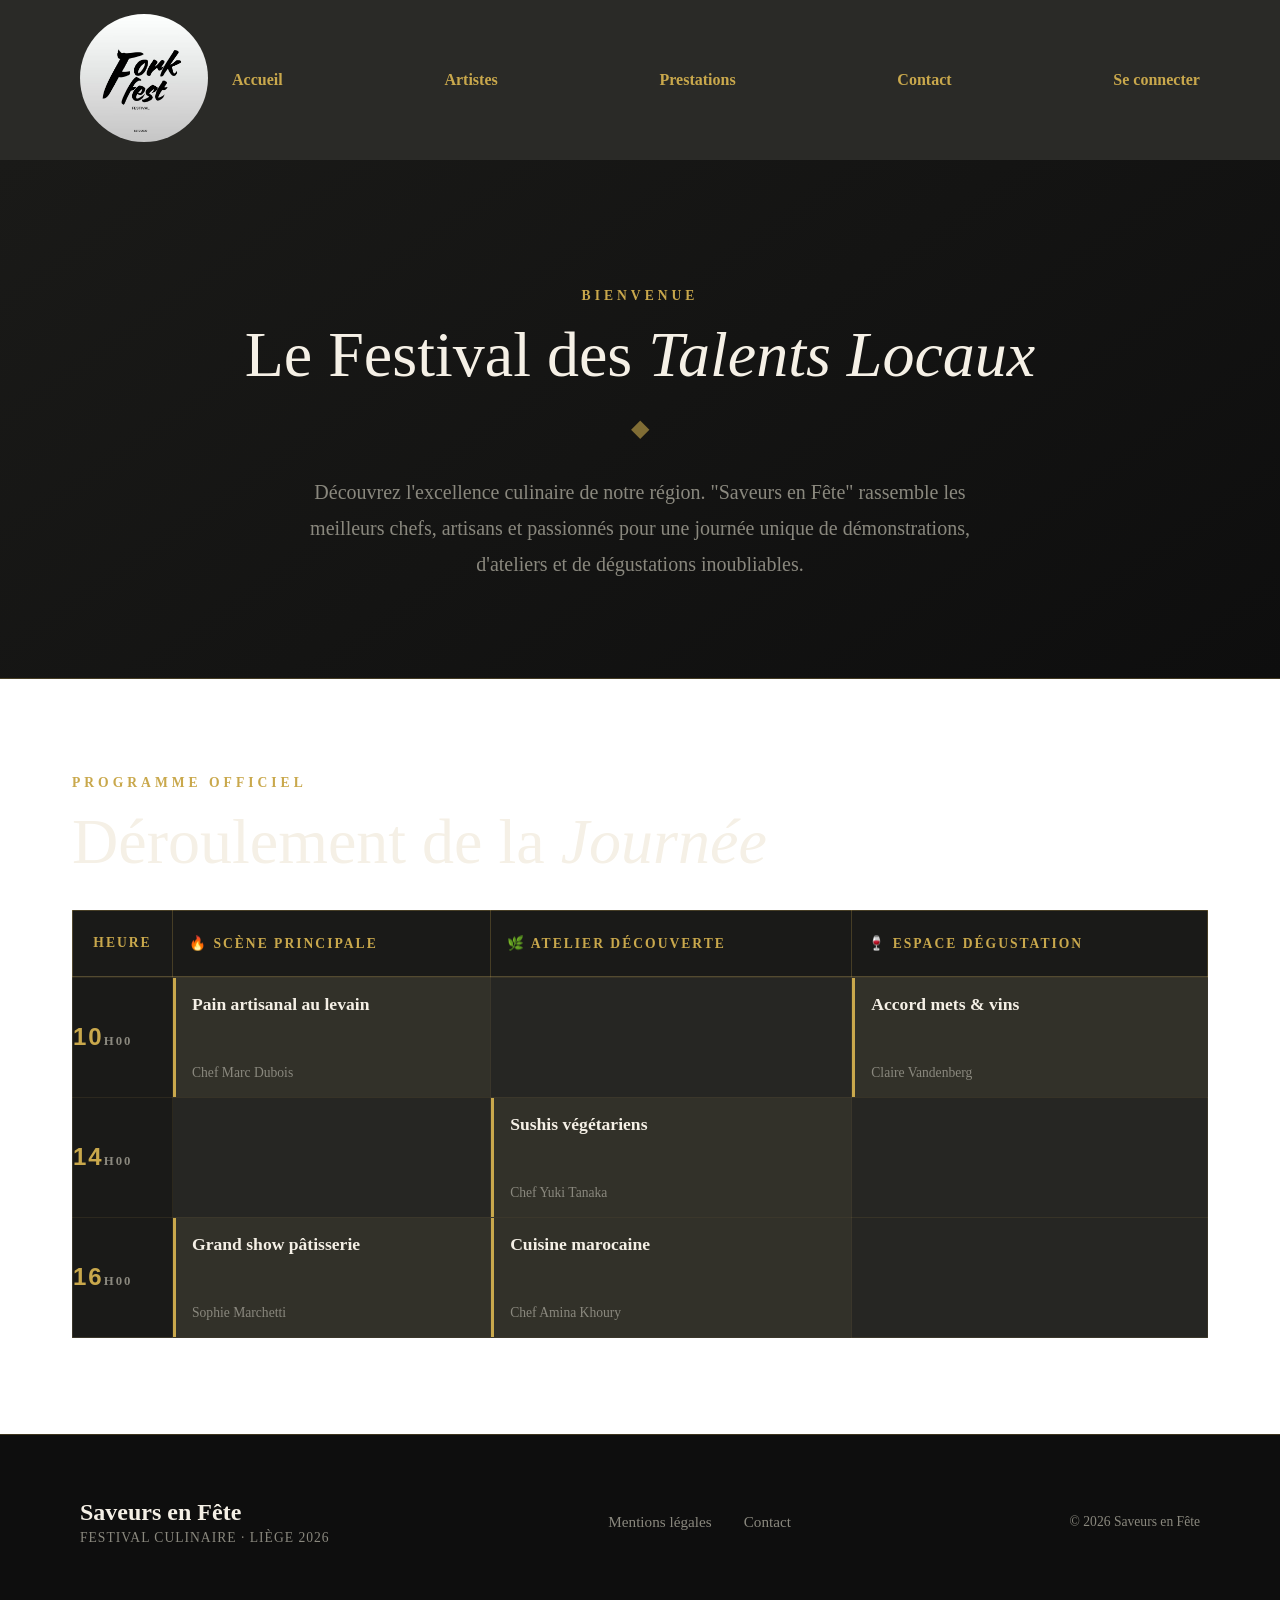
<file: index.html>
<!DOCTYPE html>
<html lang="fr">
<head>
    <meta charset="UTF-8">
    <meta name="viewport" content="width=device-width, initial-scale=1.0">
    <title>Saveurs en Fête 2026 – Accueil</title>
    <link rel="stylesheet" href="assets/styles.css"> 
</head>
<body>

    <header class="site-header">
        <a class="site-logo" href="index.html">
             <div class="header_logo">
            <img src="./assets/uploads/logo2.jpg" alt="Logo">
        </div>
        </a>
        <nav class="site-nav">
            <a href="index.html" class="active">Accueil</a>
            <a href="artistes.html">Artistes</a>
            <a href="prestations.html">Prestations</a>
            <a href="contact.html">Contact</a>
            <a href="connexion.html" class="btn-nav-connect">Se connecter</a>
        </nav>
    </header>

    <main>
        <section class="section hero-section">
            <div class="container">
                <div class="section-title-wrap">
                    <span class="section-overline">Bienvenue</span>
                    <h1 class="section-title">Le Festival des <em style="font-style:italic;">Talents Locaux</em></h1>
                    <div class="section-divider"><span class="section-divider-icon">◆</span></div>
                </div>
                <p class="hero-description">
                    Découvrez l'excellence culinaire de notre région. "Saveurs en Fête" rassemble les meilleurs chefs, artisans et passionnés pour une journée unique de démonstrations, d'ateliers et de dégustations inoubliables.
                </p>
            </div>
        </section>

        <section class="section planning-section">
            <div class="container">
                <div class="section-title-wrap">
                    <span class="section-overline">Programme Officiel</span>
                    <h2 class="section-title">Déroulement de la <em style="font-style:italic;">Journée</em></h2>
                </div>

                <table class="schedule-table">
                    <caption class="sr-only">Grille horaire des prestations du festival Saveurs en Fête</caption>
                    <thead>
                        <tr>
                            <th scope="col" class="time-col">Heure</th>
                            <th scope="col">🔥 Scène Principale</th>
                            <th scope="col">🌿 Atelier Découverte</th>
                            <th scope="col">🍷 Espace Dégustation</th>
                        </tr>
                    </thead>
                    <tbody>
                        <tr>
                            <th scope="row" class="time-cell">
                                <span class="time-hour">10</span><span class="time-min">h00</span>
                            </th>
                            <td class="cell-filled">
                                <a href="prestation-detail.html" class="schedule-card">
                                    <div class="schedule-title">Pain artisanal au levain</div>
                                    <div class="schedule-artist">Chef Marc Dubois</div>
                                </a>
                            </td>
                            <td class="cell-empty"></td>
                            <td class="cell-filled">
                                <a href="prestation-detail.html" class="schedule-card">
                                    <div class="schedule-title">Accord mets & vins</div>
                                    <div class="schedule-artist">Claire Vandenberg</div>
                                </a>
                            </td>
                        </tr>
                        <tr>
                            <th scope="row" class="time-cell">
                                <span class="time-hour">14</span><span class="time-min">h00</span>
                            </th>
                            <td class="cell-empty"></td>
                            <td class="cell-filled">
                                <a href="prestation-detail.html" class="schedule-card">
                                    <div class="schedule-title">Sushis végétariens</div>
                                    <div class="schedule-artist">Chef Yuki Tanaka</div>
                                </a>
                            </td>
                            <td class="cell-empty"></td>
                        </tr>
                        <tr>
                            <th scope="row" class="time-cell">
                                <span class="time-hour">16</span><span class="time-min">h00</span>
                            </th>
                            <td class="cell-filled">
                                <a href="prestation-detail.html" class="schedule-card">
                                    <div class="schedule-title">Grand show pâtisserie</div>
                                    <div class="schedule-artist">Sophie Marchetti</div>
                                </a>
                            </td>
                            <td class="cell-filled">
                                <a href="prestation-detail.html" class="schedule-card">
                                    <div class="schedule-title">Cuisine marocaine</div>
                                    <div class="schedule-artist">Chef Amina Khoury</div>
                                </a>
                            </td>
                            <td class="cell-empty"></td>
                        </tr>
                    </tbody>
                </table>
            </div>
        </section>
    </main>

    <footer class="site-footer">
        <div>
            <div class="footer-logo">Saveurs en Fête</div>
            <div class="footer-sub">Festival Culinaire · Liège 2026</div>
        </div>
        <div class="footer-links">
            <a href="#">Mentions légales</a>
            <a href="contact.html">Contact</a>
        </div>
        <div class="footer-copy">© 2026 Saveurs en Fête</div>
    </footer>

</body>
</html>
</file>
<file: assets/styles.css>
:root {
    --c-black: #0e0e0e;
    --c-dark: #1a1a18;
    --c-charcoal: #2a2a27;
    --c-gold: #c9a84c;
    --c-gold-lt: #e2c97e;
    --c-gold-dk: #8a6d28;
    --c-ivory: #f5f0e6;
    --c-ivory-dk: #e8dece;
    --c-white: #fdfcf8;
    --c-muted: #8a887e;
    --c-border: rgba(201, 168, 76, 0.25);
    --c-success: #2e6b4f;
    --c-error: #8b2020;
}

* {
    box-sizing: border-box;
    padding: 0;
    margin: 0;
    text-decoration: none;
    list-style: none;
}

/*============================================================================================
                                            Header
==============================================================================================*/

header {
    display: flex;
    align-items: center;   
    padding: 1rem 5rem;
    height: 10rem;
    background-color: var(--c-charcoal);
}
.header_logo img {
    clip-path: circle();
    width: auto;
    height: 8rem;
    
}
nav {
    display: flex;
    width: 100%;
    justify-content: space-between;
        
    
}



nav ul {
    display: flex;
    align-items: center;
}

nav ul li {
    margin-left: 1rem;
}

nav a {
    color: var(--c-gold);
    text-decoration: none;
    margin-left: 1.5rem;
    font-weight: bold;
}


/*============================================================================================
                                            Page Index
==============================================================================================*/


/* ==========================================================================
   Tableau du Programme (Grille Horaire)
   ========================================================================== */
.schedule-table {
    width: 100%;
    border-collapse: collapse;
    margin-top: 2rem;
    background-color: var(--c-charcoal);
    border: 1px solid var(--c-border);
}

.schedule-table caption.sr-only {
    position: absolute;
    width: 1px;
    height: 1px;
    padding: 0;
    margin: -1px;
    overflow: hidden;
    clip: rect(0, 0, 0, 0);
    border: 0;
}

.schedule-table th {
    background-color: var(--c-dark);
    color: var(--c-gold);
    padding: 1.5rem 1rem;
    font-size: 0.85rem;
    text-transform: uppercase;
    letter-spacing: 2px;
    border: 1px solid var(--c-border);
    text-align: left;
}

.schedule-table th.time-col {
    width: 100px;
    text-align: center;
}

.schedule-table td, .schedule-table th[scope="row"] {
    border: 1px solid rgba(201, 168, 76, 0.1);
    vertical-align: top;
    height: 120px;
    padding: 0;
}

.time-cell {
    background-color: rgba(201, 168, 76, 0.03);
    vertical-align: middle !important;
    text-align: center;
    color: var(--c-ivory);
}

.time-hour {
    font-size: 1.5rem;
    font-family: var(--f-display, sans-serif);
}

.time-min {
    font-size: 0.8rem;
    color: var(--c-muted);
}

.cell-empty {
    background-color: rgba(0, 0, 0, 0.1);
}

/* Style des cartes de prestations dans le tableau */
.schedule-card {
    display: flex;
    flex-direction: column;
    justify-content: space-between;
    height: 100%;
    padding: 1rem;
    background-color: rgba(201, 168, 76, 0.05);
    border-left: 3px solid var(--c-gold);
    transition: background-color 0.2s ease;
    text-decoration: none;
}

.schedule-card:hover {
    background-color: rgba(201, 168, 76, 0.15);
}

.schedule-title {
    color: var(--c-ivory);
    font-weight: bold;
    font-size: 1.1rem;
    margin-bottom: 0.5rem;
}

.schedule-artist {
    color: var(--c-muted);
    font-size: 0.85rem;
}

/* Rendre le tableau exploitable sur mobile */
@media (max-width: 900px) {
    .schedule-table, .schedule-table tbody, .schedule-table tr, .schedule-table td, .schedule-table th {
        display: block;
        width: 100%;
    }
    
    .schedule-table thead {
        display: none; /* Masque l'en-tête sur mobile pour empiler les éléments */
    }
    
    .schedule-table td {
        height: auto;
        min-height: 80px;
    }
    
    .cell-empty {
        display: none; /* Ne pas afficher les cases vides sur mobile pour gagner de la place */
    }
}
/* ==========================================================================
   Mise en page globale (Container)
   ========================================================================== */
.container {
    max-width: 1200px;
    margin: 0 auto;
    padding: 0 2rem;
}

.section {
    padding: 6rem 0;
}

/* ==========================================================================
   Section Hero (Présentation de l'événement)
   ========================================================================== */
.hero-section {
    background: linear-gradient(145deg, var(--c-dark), var(--c-black));
    text-align: center;
    border-bottom: 1px solid var(--c-border);
    padding: 8rem 0 6rem 0;
}

.section-title-wrap {
    margin-bottom: 2rem;
}

.section-overline {
    display: block;
    color: var(--c-gold);
    font-size: 0.85rem;
    font-weight: 600;
    text-transform: uppercase;
    letter-spacing: 4px;
    margin-bottom: 1rem;
}

.section-title {
    color: var(--c-ivory);
    font-size: 4rem;
    font-weight: 300;
    line-height: 1.1;
    margin-bottom: 1.5rem;
}

.section-divider {
    color: var(--c-gold);
    font-size: 1.5rem;
    opacity: 0.6;
}

.hero-description {
    color: var(--c-muted);
    font-size: 1.25rem;
    line-height: 1.8;
    max-width: 700px;
    margin: 0 auto;
    font-weight: 300;
}

/* ==========================================================================
   Pied de page (Footer)
   ========================================================================== */
.site-footer {
    background-color: var(--c-black);
    border-top: 1px solid var(--c-border);
    padding: 4rem 5rem;
    display: flex;
    justify-content: space-between;
    align-items: center;
    flex-wrap: wrap;
    gap: 2rem;
}

.footer-logo {
    color: var(--c-ivory);
    font-size: 1.5rem;
    font-weight: bold;
    margin-bottom: 0.25rem;
}

.footer-sub {
    color: var(--c-muted);
    font-size: 0.85rem;
    text-transform: uppercase;
    letter-spacing: 1px;
}

.footer-links {
    display: flex;
    gap: 2rem;
}

.footer-links a {
    color: var(--c-muted);
    font-size: 0.95rem;
    transition: color 0.3s ease;
}

.footer-links a:hover {
    color: var(--c-gold);
}

.footer-copy {
    color: var(--c-muted);
    font-size: 0.85rem;
}

/* ==========================================================================
   Responsive Design (Mobiles et Tablettes)
   ========================================================================== */
@media (max-width: 900px) {
    .section-title {
        font-size: 2.5rem;
    }

    .hero-description {
        font-size: 1.1rem;
    }

    .site-footer {
        flex-direction: column;
        text-align: center;
        padding: 3rem 2rem;
    }

    .footer-links {
        justify-content: center;
        flex-wrap: wrap;
    }
}
</file>
